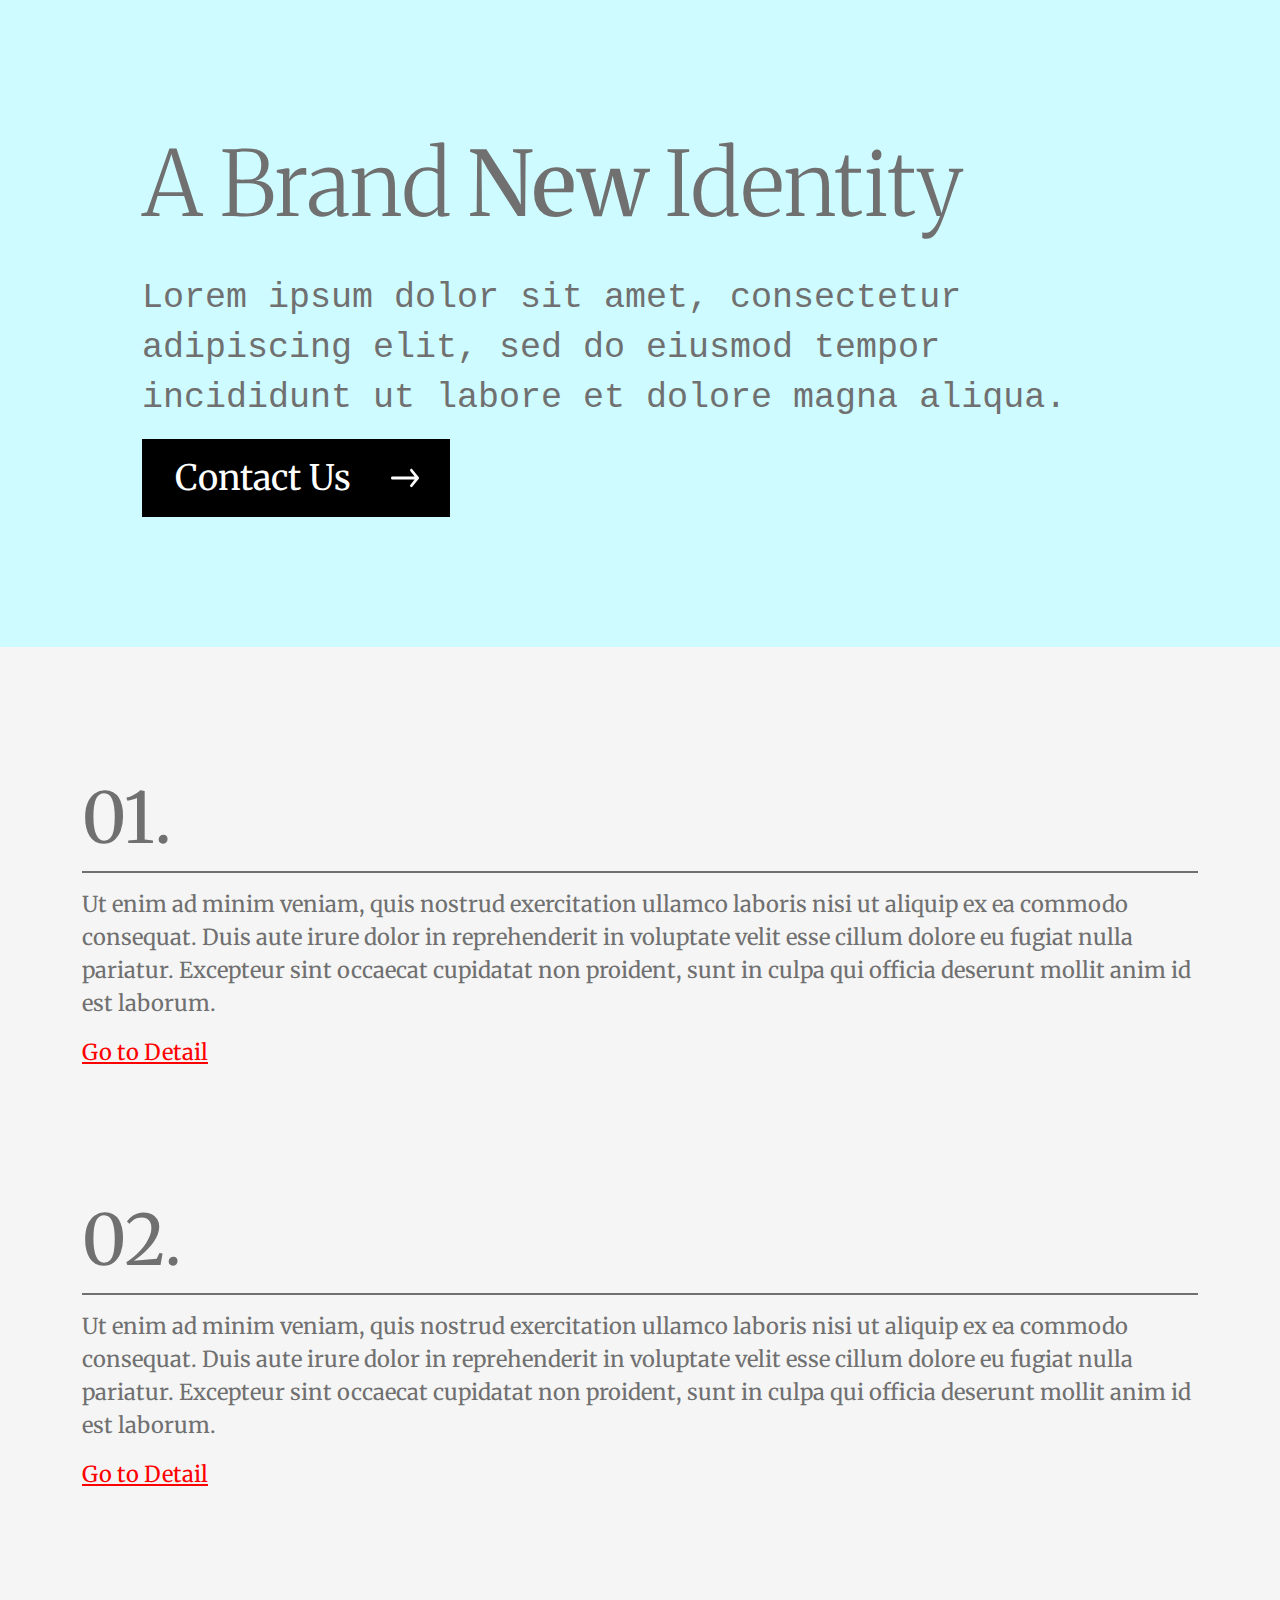
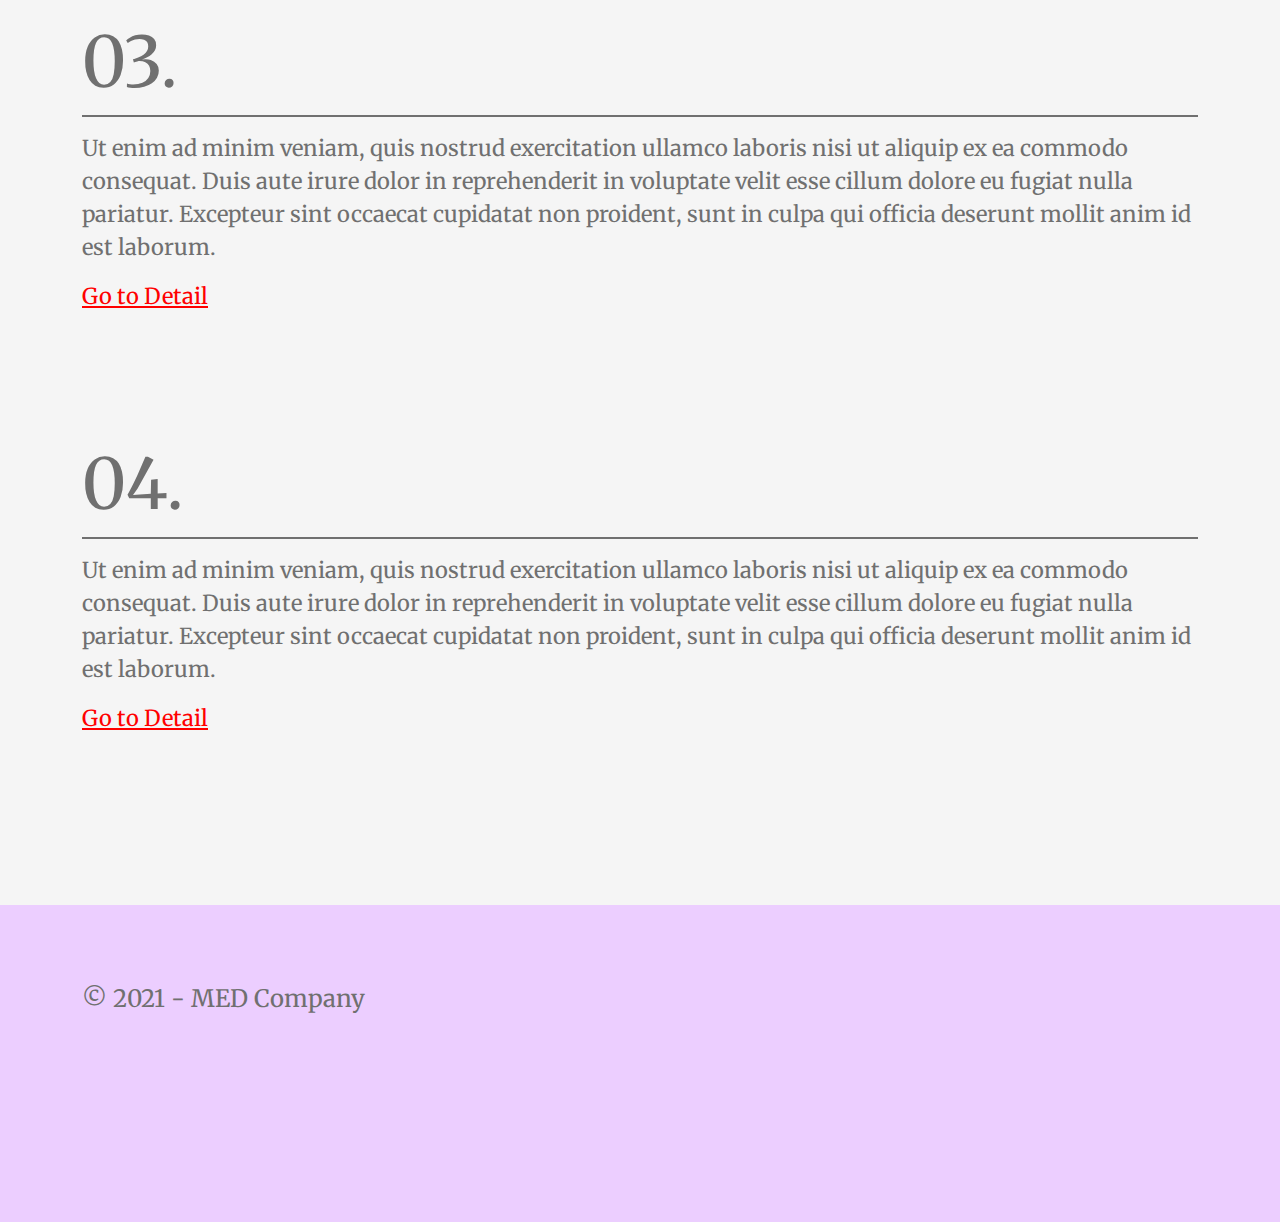
<file: index.html>
<!DOCTYPE html>
<html lang="en">
<head>
    <meta charset="UTF-8">
    <meta name="viewport" content="width=device-width, initial-scale=1.0">
    <title>Secondo Layout</title>
    <link href="https://cdn.jsdelivr.net/npm/bootstrap@5.3.3/dist/css/bootstrap.min.css" rel="stylesheet" integrity="sha384-QWTKZyjpPEjISv5WaRU9OFeRpok6YctnYmDr5pNlyT2bRjXh0JMhjY6hW+ALEwIH" crossorigin="anonymous">
    <link rel="stylesheet" href="static/css/style.css">
</head>

<body>
    <div class="hero">
        <div class="container">
            <div class="row">
                <div class="col">
                    <div class="title">
                        <h2 class="merriweather-light">A Brand <strong>New</strong> Identity</h2>
                    </div>
                        <div class="paragrafo">
                            <p>Lorem ipsum dolor sit amet, consectetur adipiscing elit, sed do eiusmod tempor incididunt ut labore et dolore magna aliqua. </p>
                        </div>
                </div>
            </div>
            <div class="row">
                <div class="col-3">
                    <div class="button">
      
                        <a class="button" href="#">Contact Us</a>
                        
                      
                    </div>
                </div>
            </div>
        </div>
    </div>

    <div class="container">
        <div class="customList">
         <ol>
           <li class="listItem">
             <p>Ut enim ad minim veniam, quis nostrud exercitation ullamco laboris nisi ut aliquip ex ea commodo consequat. Duis aute irure dolor in reprehenderit in voluptate velit esse cillum dolore eu fugiat nulla pariatur. Excepteur sint occaecat cupidatat non proident, sunt in culpa qui officia deserunt mollit anim id est laborum.</p>
               <a href="#" class="customLink">
                 Go to Detail 
               </a>
           </li>
             <li class="listItem">
               <p>Ut enim ad minim veniam, quis nostrud exercitation ullamco laboris nisi ut aliquip ex ea commodo consequat. Duis aute irure dolor in reprehenderit in voluptate velit esse cillum dolore eu fugiat nulla pariatur. Excepteur sint occaecat cupidatat non proident, sunt in culpa qui officia deserunt mollit anim id est laborum.</p>
                 <a href="#" class="customLink">
                   Go to Detail 
                 </a>
           </li>
             <li class="listItem">
               <p>Ut enim ad minim veniam, quis nostrud exercitation ullamco laboris nisi ut aliquip ex ea commodo consequat. Duis aute irure dolor in reprehenderit in voluptate velit esse cillum dolore eu fugiat nulla pariatur. Excepteur sint occaecat cupidatat non proident, sunt in culpa qui officia deserunt mollit anim id est laborum.</p>
                  <a href="#" class="customLink">
                   Go to Detail 
                  </a>
           </li>
             <li class="listItem">
               <p>Ut enim ad minim veniam, quis nostrud exercitation ullamco laboris nisi ut aliquip ex ea commodo consequat. Duis aute irure dolor in reprehenderit in voluptate velit esse cillum dolore eu fugiat nulla pariatur. Excepteur sint occaecat cupidatat non proident, sunt in culpa qui officia deserunt mollit anim id est laborum.</p>
                 <a href="#" class="customLink">
                   Go to Detail 
                 </a>
           </li>
         </ol>
        </div>
    </div>

   
  <div class="heropink">
    <div class="container">
        <div class="row">
            <div col-3>
                <div class="firma">
                <h4 class="merriweather-regular">© 2021  - MED Company</h4>
                </div>
            </div>
        </div>
    

    </div>
    
  </div>
</body>
</html>
</file>
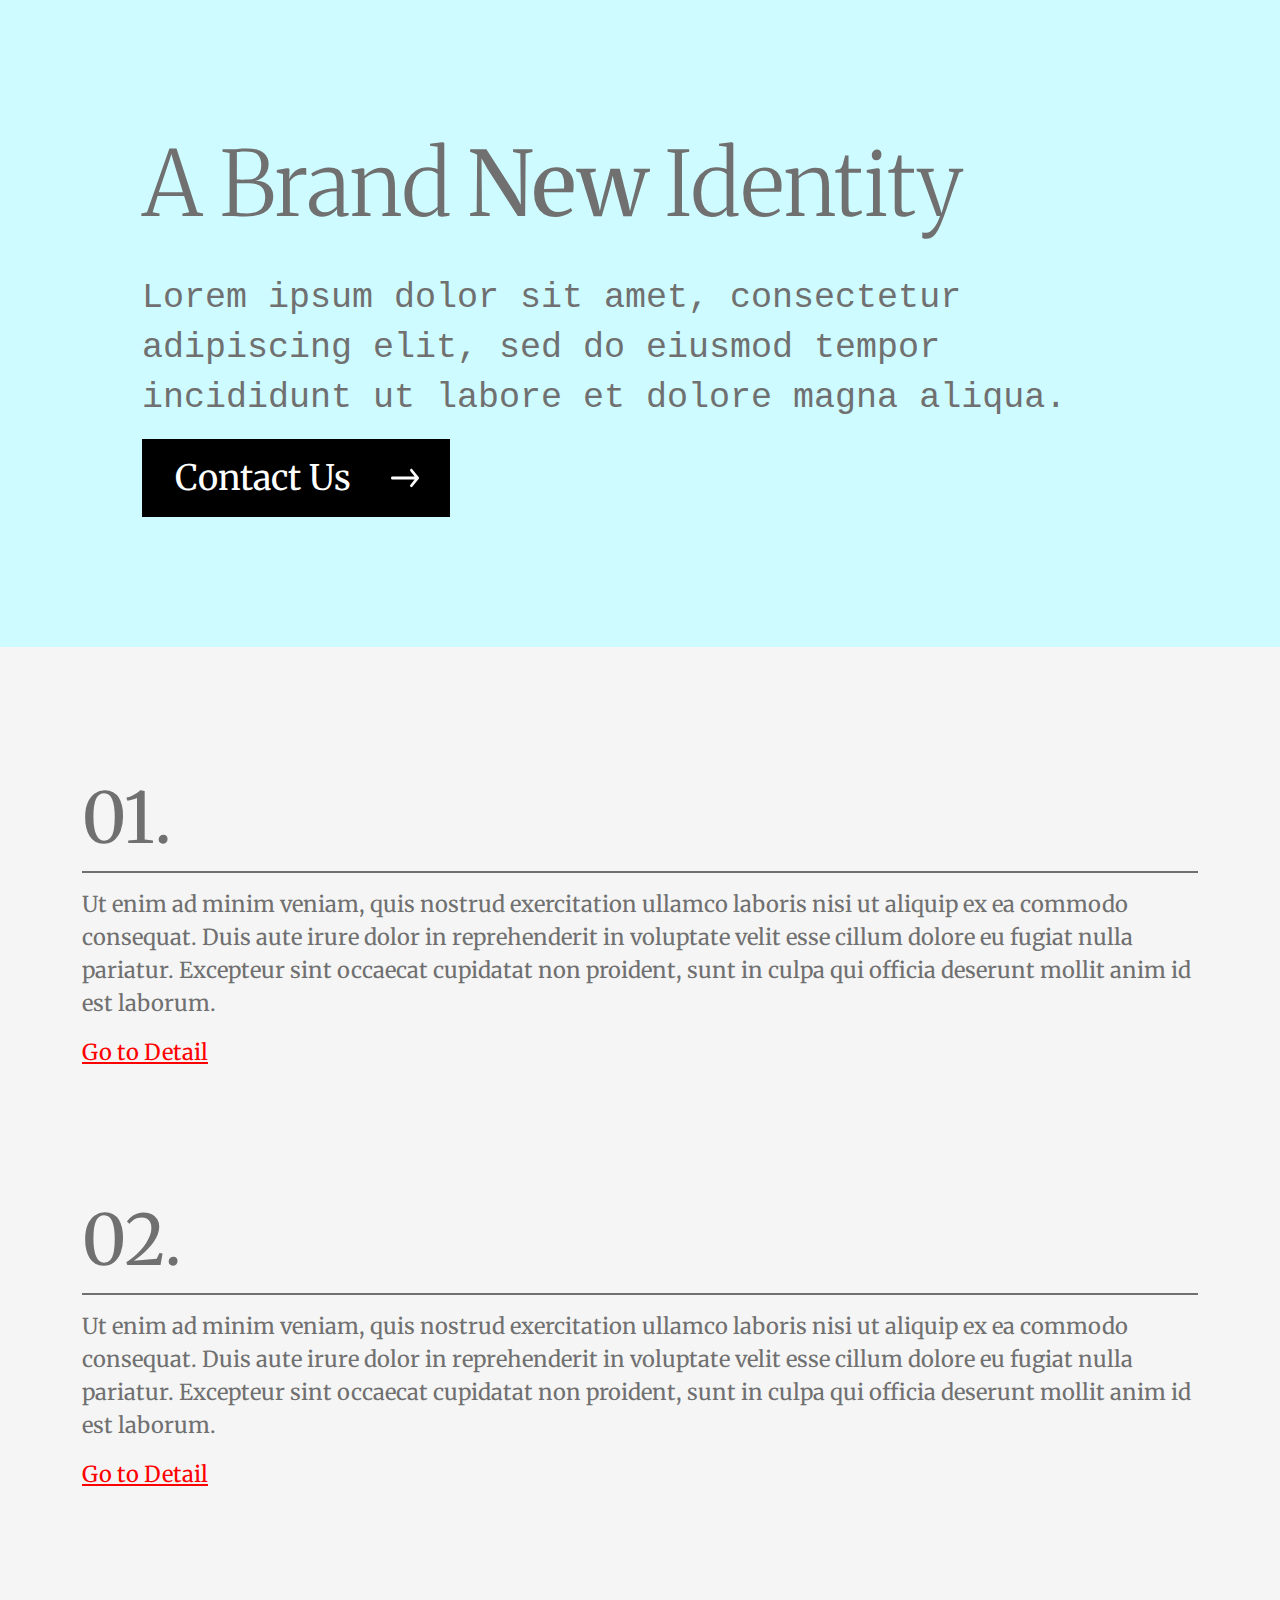
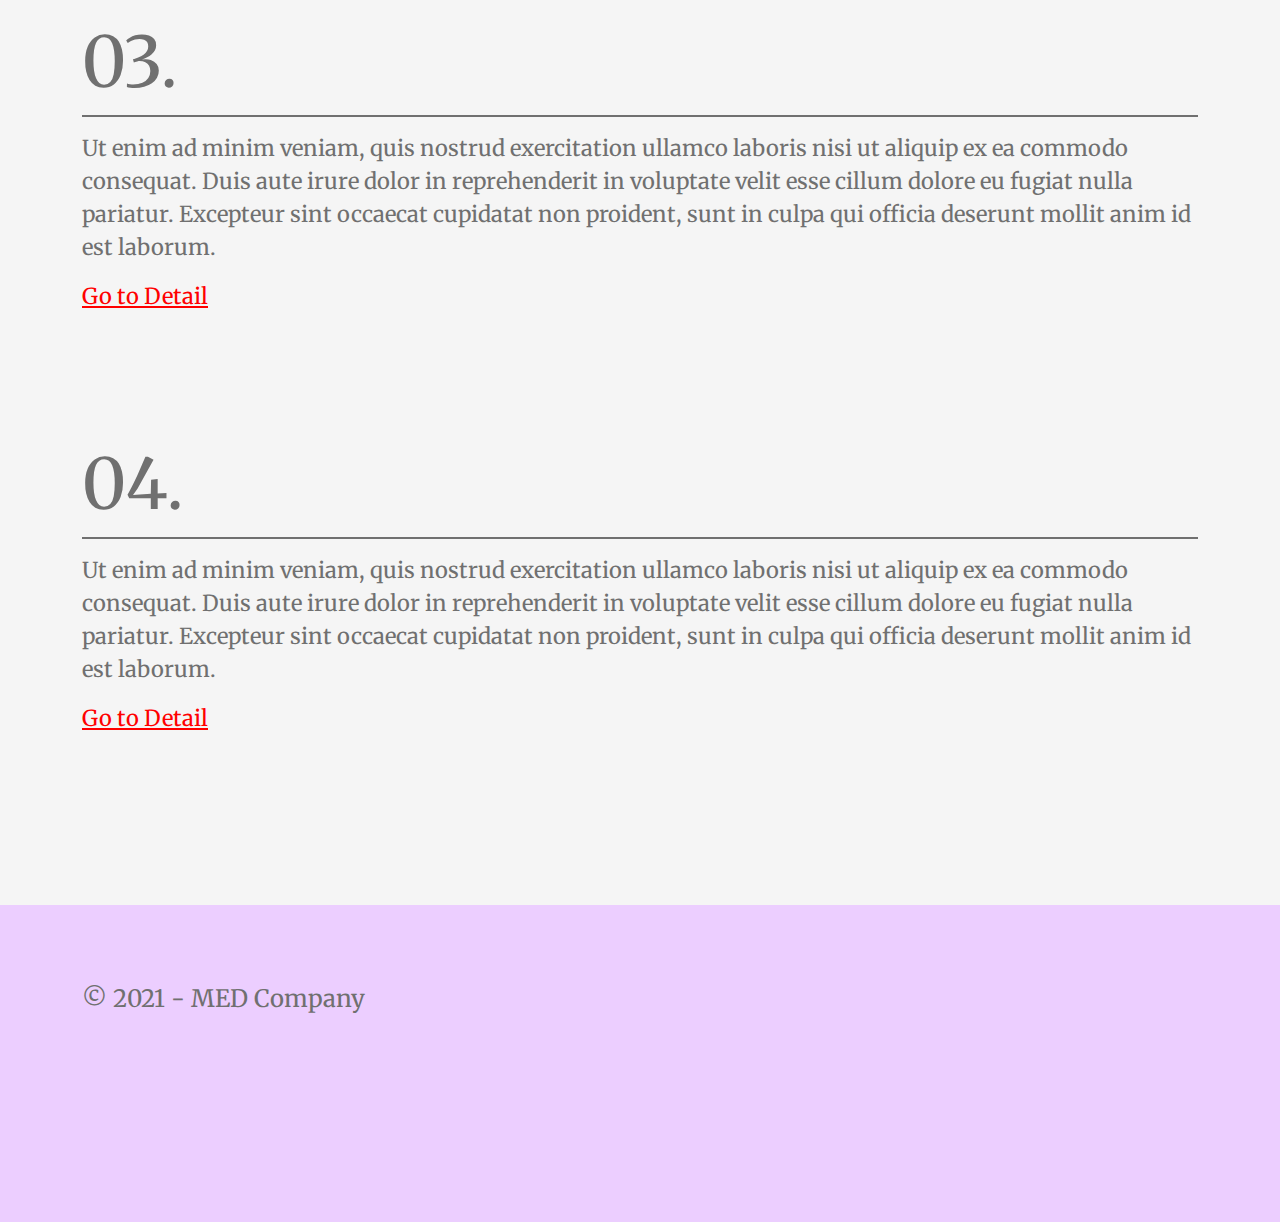
<file: component.html>
<!DOCTYPE html>
<html lang="en">
<head>
    <meta charset="UTF-8">
    <meta name="viewport" content="width=device-width, initial-scale=1.0">
    <title>Secondo Layout | De Giosa</title>
    <link href="https://cdn.jsdelivr.net/npm/bootstrap@5.3.3/dist/css/bootstrap.min.css" rel="stylesheet" integrity="sha384-QWTKZyjpPEjISv5WaRU9OFeRpok6YctnYmDr5pNlyT2bRjXh0JMhjY6hW+ALEwIH" crossorigin="anonymous">
    <link rel="stylesheet" href="static/css/commons.css">
    <link rel="stylesheet" href="static/css/title.css">
    <link rel="stylesheet" href="static/css/button.css">
    <link rel="stylesheet" href="static/css/paragrafo.css">
    <link rel="stylesheet" href="static/css/hero.css">
    <link rel="stylesheet" href="static/css/lista.css">
    <link rel="stylesheet" href="static/css/firma.css">
</head>
<body>

    <div class="hero">
        <div class="container">
            <div class="row">
                <div class="col">
                    <div class="title">
                        <h2 class="merriweather-light">A Brand <strong>New</strong> Identity</h2>
                    </div>
                        <div class="paragrafo">
                            <p>Lorem ipsum dolor sit amet, consectetur adipiscing elit, sed do eiusmod tempor incididunt ut labore et dolore magna aliqua. </p>
                        </div>
                </div>
            </div>
            <div class="row">
                <div class="col-3">
                    <div class="button">
      
                        <a class="button" href="#">Contact Us</a>
                        
                      
                    </div>
                </div>
            </div>
        </div>
    </div>

    <div class="container">
        <div class="customList">
         <ol>
           <li class="listItem">
             <p>Ut enim ad minim veniam, quis nostrud exercitation ullamco laboris nisi ut aliquip ex ea commodo consequat. Duis aute irure dolor in reprehenderit in voluptate velit esse cillum dolore eu fugiat nulla pariatur. Excepteur sint occaecat cupidatat non proident, sunt in culpa qui officia deserunt mollit anim id est laborum.</p>
               <a href="#" class="customLink">
                 Go to Detail 
               </a>
           </li>
             <li class="listItem">
               <p>Ut enim ad minim veniam, quis nostrud exercitation ullamco laboris nisi ut aliquip ex ea commodo consequat. Duis aute irure dolor in reprehenderit in voluptate velit esse cillum dolore eu fugiat nulla pariatur. Excepteur sint occaecat cupidatat non proident, sunt in culpa qui officia deserunt mollit anim id est laborum.</p>
                 <a href="#" class="customLink">
                   Go to Detail 
                 </a>
           </li>
             <li class="listItem">
               <p>Ut enim ad minim veniam, quis nostrud exercitation ullamco laboris nisi ut aliquip ex ea commodo consequat. Duis aute irure dolor in reprehenderit in voluptate velit esse cillum dolore eu fugiat nulla pariatur. Excepteur sint occaecat cupidatat non proident, sunt in culpa qui officia deserunt mollit anim id est laborum.</p>
                  <a href="#" class="customLink">
                   Go to Detail 
                  </a>
           </li>
             <li class="listItem">
               <p>Ut enim ad minim veniam, quis nostrud exercitation ullamco laboris nisi ut aliquip ex ea commodo consequat. Duis aute irure dolor in reprehenderit in voluptate velit esse cillum dolore eu fugiat nulla pariatur. Excepteur sint occaecat cupidatat non proident, sunt in culpa qui officia deserunt mollit anim id est laborum.</p>
                 <a href="#" class="customLink">
                   Go to Detail 
                 </a>
           </li>
         </ol>
        </div>
    </div>

   
  <div class="heropink">
    <div class="container">
        <div class="row">
            <div col-3>
                <div class="firma">
                <h4 class="merriweather-regular">© 2021  - MED Company</h4>
                </div>
            </div>
        </div>
    

    </div>
    
  </div>
</body>
</html>
</file>
<file: static/css/style.css>
@import url(button.css);
@import url(commons.css);
@import url(firma.css);
@import url(hero.css);
@import url(lista.css);
@import url(title.css);
@import url(paragrafo.css);
</file>
<file: static/css/commons.css>
@import url('https://fonts.googleapis.com/css2?family=Merriweather:ital,wght@0,300;0,400;0,700;0,900;1,300;1,400;1,700;1,900&display=swap');

.merriweather-light {
    font-family: "Merriweather", serif;
    font-weight: 300;
    font-style: normal;
  }
  
  .merriweather-regular {
    font-family: "Merriweather", serif;
    font-weight: 400;
    font-style: normal;
  }
  
  .merriweather-bold {
    font-family: "Merriweather", serif;
    font-weight: 700;
    font-style: normal;
  }
  
  .merriweather-black {
    font-family: "Merriweather", serif;
    font-weight: 900;
    font-style: normal;
  }
  
  .merriweather-light-italic {
    font-family: "Merriweather", serif;
    font-weight: 300;
    font-style: italic;
  }
  
  .merriweather-regular-italic {
    font-family: "Merriweather", serif;
    font-weight: 400;
    font-style: italic;
  }
  
  .merriweather-bold-italic {
    font-family: "Merriweather", serif;
    font-weight: 700;
    font-style: italic;
  }
  
  .merriweather-black-italic {
    font-family: "Merriweather", serif;
    font-weight: 900;
    font-style: italic;
  }
  
body{
  background-color: #F5F5F5;
}
</file>
<file: static/css/title.css>
.title h2{
    font-family: "Merriweather", serif;
    font-size: 90px;
    color: #707070;
    margin-top: 0px;
    margin-bottom: 35px;
}
</file>
<file: static/css/button.css>
.button a:link,
.button a:visited,
.button a:hover,               
.button a:active{
    width: 308px;
    height: 78px;
    display: block;
    font-family: "Merriweather", serif;
    font-size: 35px;
    font-weight: normal;
    color: #fff;
    text-decoration: none;
    background-color: black;
    line-height: 50px;
    padding: 14px 33px;
    position: relative;
}

.button a::after{
    content: "";
    display: block;
    background-image: url("../image/arrow.svg");
    width: 28px;
    height: 34px; 
    background-size: 28px 34px;
    position: absolute;
    right: 31px;
    top: 50%;
    transform: translateY(-50%);
}
</file>
<file: static/css/paragrafo.css>
.paragrafo p{
    font-size: 35px;
    color: #707070;
    line-height: 50px;
    font-family: 'Courier New', Courier, monospace;
    font-weight: normal;
}
</file>
<file: static/css/hero.css>
.hero{
    background-color: #CEFBFF;
    padding: 130px;
    
}

.heropink{
    background-color: #ECCEFF;
    padding-bottom: 200PX;
    padding-top: 80px;
    margin-top: 170px;

}
</file>
<file: static/css/firma.css>
.firma{
    line-height: 34px;
    font-size: 22px;
    color: #707070;
    text-align: left;
    
}
</file>
<file: static/css/lista.css>
.listComponent li{
        display: block;
}

.listComponent ol{
        list-style: none;
}

ol{
        counter-reset: listItem;
        list-style: none;
        padding: 0;
      }
      
 li:before {
        content: "0" counter(listItem) ".";
        counter-increment: listItem;
        display: block;
        border-bottom: #707070 2px solid ;
        font-size: 70px;
        color: #707070;
        font-family: "Merriweather", serif;
        padding-top: 104px;
      
      }

.customLink{
        color: red;
        margin-top: 34px;
      }
      
      
.listItem{
        color: #707070;
        font-family: "Merriweather", serif;
        font-size: 22px;
        margin-top: 15px;
        
      }
      
.listItem p{
        padding-top: 15px;
        
      }
</file>
